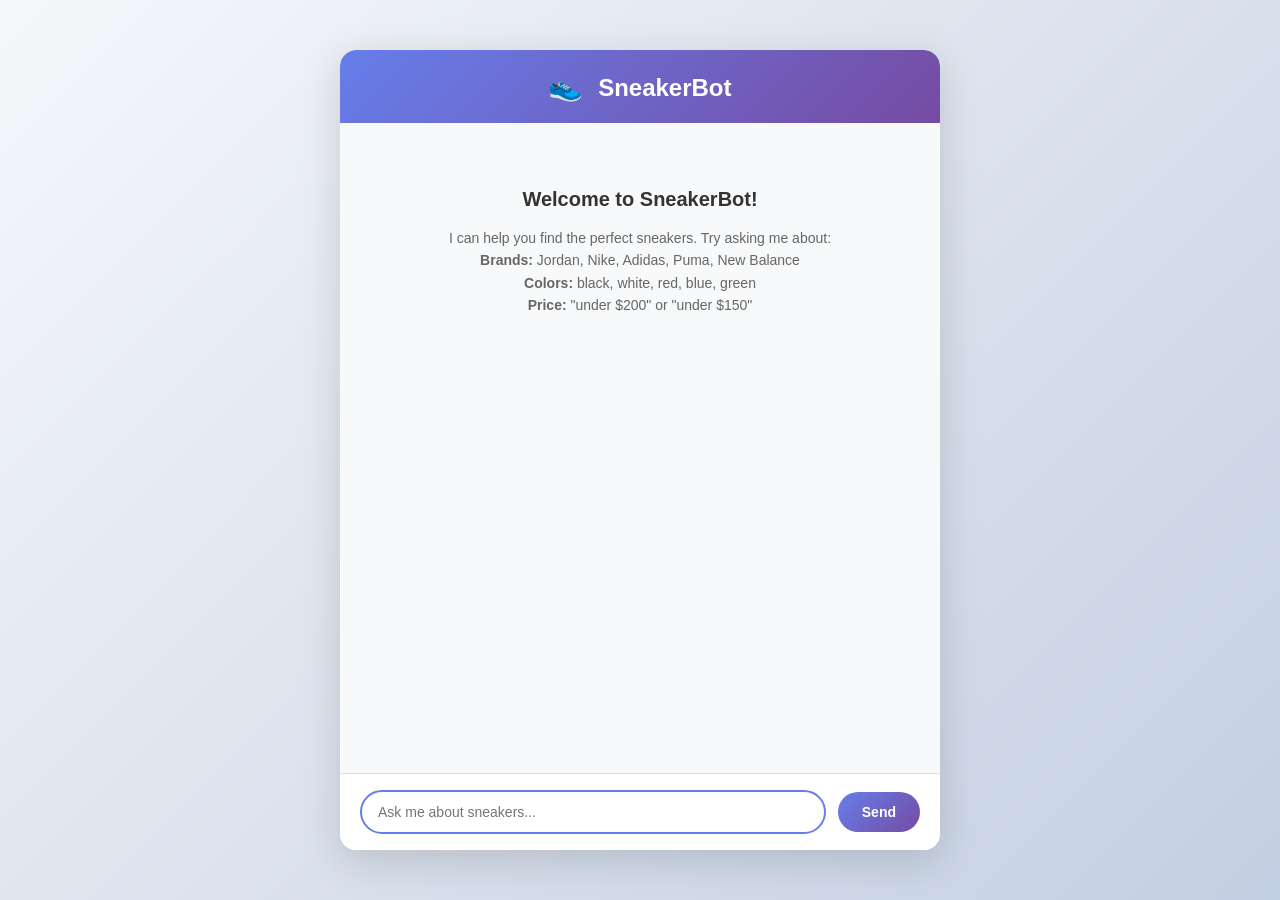
<file: sneakerbot.html>
<!DOCTYPE html>
<html lang="en">
<head>
  <meta charset="UTF-8">
  <meta name="viewport" content="width=device-width, initial-scale=1.0">
  <title>SneakerBot - Your Sneaker Shopping Assistant</title>
  <style>
    /* ===== GLOBAL STYLES ===== */
    * {
      margin: 0;
      padding: 0;
      box-sizing: border-box;
    }

    body {
      font-family: -apple-system, BlinkMacSystemFont, 'Segoe UI', Roboto, Oxygen, Ubuntu, Cantarell, sans-serif;
      background: linear-gradient(135deg, #f5f7fa 0%, #c3cfe2 100%);
      height: 100vh;
      display: flex;
      justify-content: center;
      align-items: center;
      padding: 20px;
    }

    /* ===== CHAT CONTAINER ===== */
    .chat-container {
      width: 100%;
      max-width: 600px;
      height: 90vh;
      max-height: 800px;
      background: white;
      border-radius: 16px;
      box-shadow: 0 10px 40px rgba(0, 0, 0, 0.15);
      display: flex;
      flex-direction: column;
      overflow: hidden;
    }

    /* ===== HEADER ===== */
    .chat-header {
      background: linear-gradient(135deg, #667eea 0%, #764ba2 100%);
      color: white;
      padding: 20px;
      text-align: center;
      font-size: 24px;
      font-weight: 600;
      border-radius: 16px 16px 0 0;
    }

    .chat-header span {
      font-size: 28px;
      margin-right: 8px;
    }

    /* ===== MESSAGES AREA ===== */
    .messages-container {
      flex: 1;
      overflow-y: auto;
      padding: 20px;
      background: #f8f9fa;
      display: flex;
      flex-direction: column;
      gap: 12px;
    }

    /* Custom scrollbar */
    .messages-container::-webkit-scrollbar {
      width: 8px;
    }

    .messages-container::-webkit-scrollbar-track {
      background: #f1f1f1;
    }

    .messages-container::-webkit-scrollbar-thumb {
      background: #888;
      border-radius: 4px;
    }

    .messages-container::-webkit-scrollbar-thumb:hover {
      background: #555;
    }

    /* ===== MESSAGE BUBBLES ===== */
    .message {
      display: flex;
      margin-bottom: 8px;
      animation: slideIn 0.3s ease;
    }

    @keyframes slideIn {
      from {
        opacity: 0;
        transform: translateY(10px);
      }
      to {
        opacity: 1;
        transform: translateY(0);
      }
    }

    .message.user {
      justify-content: flex-end;
    }

    .message.bot {
      justify-content: flex-start;
    }

    .message-bubble {
      max-width: 70%;
      padding: 12px 16px;
      border-radius: 18px;
      word-wrap: break-word;
      line-height: 1.4;
    }

    .message.user .message-bubble {
      background: linear-gradient(135deg, #667eea 0%, #764ba2 100%);
      color: white;
      border-bottom-right-radius: 4px;
    }

    .message.bot .message-bubble {
      background: white;
      color: #333;
      border-bottom-left-radius: 4px;
      box-shadow: 0 2px 8px rgba(0, 0, 0, 0.08);
    }

    /* ===== PRODUCT CARDS ===== */
    .product-cards {
      display: flex;
      flex-direction: column;
      gap: 12px;
      margin-top: 8px;
    }

    .product-card {
      background: white;
      border-radius: 12px;
      padding: 12px;
      display: flex;
      gap: 12px;
      box-shadow: 0 2px 12px rgba(0, 0, 0, 0.1);
      transition: transform 0.2s, box-shadow 0.2s;
    }

    .product-card:hover {
      transform: translateY(-2px);
      box-shadow: 0 4px 16px rgba(0, 0, 0, 0.15);
    }

    .product-image {
      width: 80px;
      height: 80px;
      object-fit: cover;
      border-radius: 8px;
      background: #f0f0f0;
    }

    .product-info {
      flex: 1;
      display: flex;
      flex-direction: column;
      justify-content: center;
    }

    .product-name {
      font-weight: 600;
      font-size: 14px;
      color: #333;
      margin-bottom: 4px;
    }

    .product-brand {
      font-size: 12px;
      color: #666;
      margin-bottom: 6px;
    }

    .product-price {
      font-size: 16px;
      font-weight: 700;
      color: #667eea;
    }

    /* ===== INPUT AREA ===== */
    .input-container {
      padding: 16px 20px;
      background: white;
      border-top: 1px solid #e0e0e0;
      display: flex;
      gap: 12px;
      align-items: center;
    }

    .input-box {
      flex: 1;
      padding: 12px 16px;
      border: 2px solid #e0e0e0;
      border-radius: 24px;
      font-size: 14px;
      outline: none;
      transition: border-color 0.2s;
    }

    .input-box:focus {
      border-color: #667eea;
    }

    .send-button {
      background: linear-gradient(135deg, #667eea 0%, #764ba2 100%);
      color: white;
      border: none;
      padding: 12px 24px;
      border-radius: 24px;
      font-size: 14px;
      font-weight: 600;
      cursor: pointer;
      transition: transform 0.2s, box-shadow 0.2s;
      outline: none;
    }

    .send-button:hover {
      transform: translateY(-1px);
      box-shadow: 0 4px 12px rgba(102, 126, 234, 0.4);
    }

    .send-button:active {
      transform: translateY(0);
    }

    .send-button:disabled {
      opacity: 0.5;
      cursor: not-allowed;
    }

    /* ===== WELCOME MESSAGE ===== */
    .welcome-message {
      text-align: center;
      color: #666;
      padding: 40px 20px;
      font-size: 14px;
      line-height: 1.6;
    }

    .welcome-message h2 {
      color: #333;
      margin-bottom: 12px;
      font-size: 20px;
    }
  </style>
</head>
<body>
  <!-- ===== CHAT CONTAINER ===== -->
  <div class="chat-container">
    <!-- Header -->
    <div class="chat-header">
      <span>👟</span> SneakerBot
    </div>

    <!-- Messages Area -->
    <div class="messages-container" id="messages">
      <div class="welcome-message">
        <h2>Welcome to SneakerBot!</h2>
        <p>I can help you find the perfect sneakers. Try asking me about:</p>
        <p><strong>Brands:</strong> Jordan, Nike, Adidas, Puma, New Balance</p>
        <p><strong>Colors:</strong> black, white, red, blue, green</p>
        <p><strong>Price:</strong> "under $200" or "under $150"</p>
      </div>
    </div>

    <!-- Input Area -->
    <div class="input-container">
      <input
        type="text"
        class="input-box"
        id="userInput"
        placeholder="Ask me about sneakers..."
        autocomplete="off"
      >
      <button class="send-button" id="sendButton">Send</button>
    </div>
  </div>

  <script>
    // ===== MOCK SNEAKER DATASET =====
    const sneakers = [
      {
        name: "Air Jordan 1 Retro High",
        brand: "Jordan",
        color: "red",
        price: 170,
        image: "https://images.unsplash.com/photo-1556906781-9a412961c28c?w=400&h=400&fit=crop"
      },
      {
        name: "Nike Air Max 90",
        brand: "Nike",
        color: "white",
        price: 130,
        image: "https://images.unsplash.com/photo-1542291026-7eec264c27ff?w=400&h=400&fit=crop"
      },
      {
        name: "Adidas Ultraboost",
        brand: "Adidas",
        color: "black",
        price: 180,
        image: "https://images.unsplash.com/photo-1608231387042-66d1773070a5?w=400&h=400&fit=crop"
      },
      {
        name: "Nike Dunk Low",
        brand: "Nike",
        color: "blue",
        price: 110,
        image: "https://images.unsplash.com/photo-1600185365926-3a2ce3cdb9eb?w=400&h=400&fit=crop"
      },
      {
        name: "Adidas Stan Smith",
        brand: "Adidas",
        color: "white",
        price: 85,
        image: "https://images.unsplash.com/photo-1543508282-6319a3e2621f?w=400&h=400&fit=crop"
      },
      {
        name: "Puma Suede Classic",
        brand: "Puma",
        color: "black",
        price: 75,
        image: "https://images.unsplash.com/photo-1552346154-21d32810aba3?w=400&h=400&fit=crop"
      },
      {
        name: "New Balance 574",
        brand: "New Balance",
        color: "grey",
        price: 90,
        image: "https://images.unsplash.com/photo-1539185441755-769473a23570?w=400&h=400&fit=crop"
      }
    ];

    // ===== DOM ELEMENTS =====
    const messagesContainer = document.getElementById('messages');
    const userInput = document.getElementById('userInput');
    const sendButton = document.getElementById('sendButton');

    // ===== ADD MESSAGE TO CHAT =====
    function addMessage(text, isUser = false, products = null) {
      const messageDiv = document.createElement('div');
      messageDiv.className = `message ${isUser ? 'user' : 'bot'}`;

      const bubbleDiv = document.createElement('div');
      bubbleDiv.className = 'message-bubble';
      bubbleDiv.textContent = text;

      messageDiv.appendChild(bubbleDiv);
      messagesContainer.appendChild(messageDiv);

      // If there are products to display, add product cards
      if (products && products.length > 0) {
        const productCardsDiv = document.createElement('div');
        productCardsDiv.className = 'product-cards';

        products.forEach(product => {
          const cardDiv = document.createElement('div');
          cardDiv.className = 'product-card';

          cardDiv.innerHTML = `
            <img src="${product.image}" alt="${product.name}" class="product-image">
            <div class="product-info">
              <div class="product-name">${product.name}</div>
              <div class="product-brand">${product.brand}</div>
              <div class="product-price">$${product.price}</div>
            </div>
          `;

          productCardsDiv.appendChild(cardDiv);
        });

        messagesContainer.appendChild(productCardsDiv);
      }

      // Scroll to bottom
      messagesContainer.scrollTop = messagesContainer.scrollHeight;
    }

    // ===== PARSE USER MESSAGE =====
    function parseMessage(message) {
      const lowerMessage = message.toLowerCase();

      // Initialize filters
      let filters = {
        brand: null,
        color: null,
        maxPrice: null
      };

      // Detect brand (Jordan, Nike, Adidas, Puma, New Balance)
      if (/jordan/i.test(lowerMessage)) {
        filters.brand = 'Jordan';
      } else if (/nike/i.test(lowerMessage)) {
        filters.brand = 'Nike';
      } else if (/adidas/i.test(lowerMessage)) {
        filters.brand = 'Adidas';
      } else if (/puma/i.test(lowerMessage)) {
        filters.brand = 'Puma';
      } else if (/new balance/i.test(lowerMessage)) {
        filters.brand = 'New Balance';
      }

      // Detect color (black, white, red, blue, green, grey)
      if (/black/i.test(lowerMessage)) {
        filters.color = 'black';
      } else if (/white/i.test(lowerMessage)) {
        filters.color = 'white';
      } else if (/red/i.test(lowerMessage)) {
        filters.color = 'red';
      } else if (/blue/i.test(lowerMessage)) {
        filters.color = 'blue';
      } else if (/green/i.test(lowerMessage)) {
        filters.color = 'green';
      } else if (/grey|gray/i.test(lowerMessage)) {
        filters.color = 'grey';
      }

      // Detect price filter (under $X or under X or less than X)
      const priceMatch = lowerMessage.match(/(?:under|less than|below)\s*\$?(\d+)/i);
      if (priceMatch) {
        filters.maxPrice = parseInt(priceMatch[1]);
      }

      return filters;
    }

    // ===== FILTER SNEAKERS =====
    function filterSneakers(filters) {
      let results = sneakers;

      // Apply brand filter
      if (filters.brand) {
        results = results.filter(s => s.brand === filters.brand);
      }

      // Apply color filter
      if (filters.color) {
        results = results.filter(s => s.color === filters.color);
      }

      // Apply price filter
      if (filters.maxPrice) {
        results = results.filter(s => s.price <= filters.maxPrice);
      }

      return results;
    }

    // ===== PLACEHOLDER LLM FUNCTION =====
    function askLLM(message) {
      // This is a mock function that simulates a smart reply
      const responses = [
        "I'm here to help you find sneakers! Try asking about specific brands like Nike, Jordan, or Adidas.",
        "Looking for something specific? I can help you filter by brand, color, or price range!",
        "You can ask me things like 'Show me Nike sneakers under $150' or 'Find black Adidas shoes'.",
        "I'd love to help! Try being more specific - mention a brand, color, or price range.",
        "Great question! I specialize in sneaker searches. Ask me about brands, colors, or your budget!",
      ];

      // Return a random response
      return responses[Math.floor(Math.random() * responses.length)];
    }

    // ===== HANDLE USER INPUT =====
    function handleUserMessage() {
      const message = userInput.value.trim();

      if (!message) return;

      // Add user message to chat
      addMessage(message, true);

      // Clear input
      userInput.value = '';

      // Parse the message
      const filters = parseMessage(message);

      // Check if any filters were detected
      const hasFilters = filters.brand || filters.color || filters.maxPrice;

      setTimeout(() => {
        if (hasFilters) {
          // Filter sneakers based on criteria
          const results = filterSneakers(filters);

          if (results.length > 0) {
            let responseText = `I found ${results.length} sneaker${results.length > 1 ? 's' : ''} matching your criteria`;

            // Build filter description
            let filterDesc = [];
            if (filters.brand) filterDesc.push(filters.brand);
            if (filters.color) filterDesc.push(filters.color);
            if (filters.maxPrice) filterDesc.push(`under $${filters.maxPrice}`);

            if (filterDesc.length > 0) {
              responseText += ` (${filterDesc.join(', ')})`;
            }
            responseText += ':';

            addMessage(responseText, false, results);
          } else {
            addMessage("Sorry, I couldn't find any sneakers matching those criteria. Try adjusting your filters!", false);
          }
        } else {
          // No filters detected, use LLM placeholder
          const llmResponse = askLLM(message);
          addMessage(llmResponse, false);
        }
      }, 500);
    }

    // ===== EVENT LISTENERS =====
    sendButton.addEventListener('click', handleUserMessage);

    userInput.addEventListener('keypress', (e) => {
      if (e.key === 'Enter') {
        handleUserMessage();
      }
    });

    // Focus input on load
    userInput.focus();
  </script>
</body>
</html>
</file>
